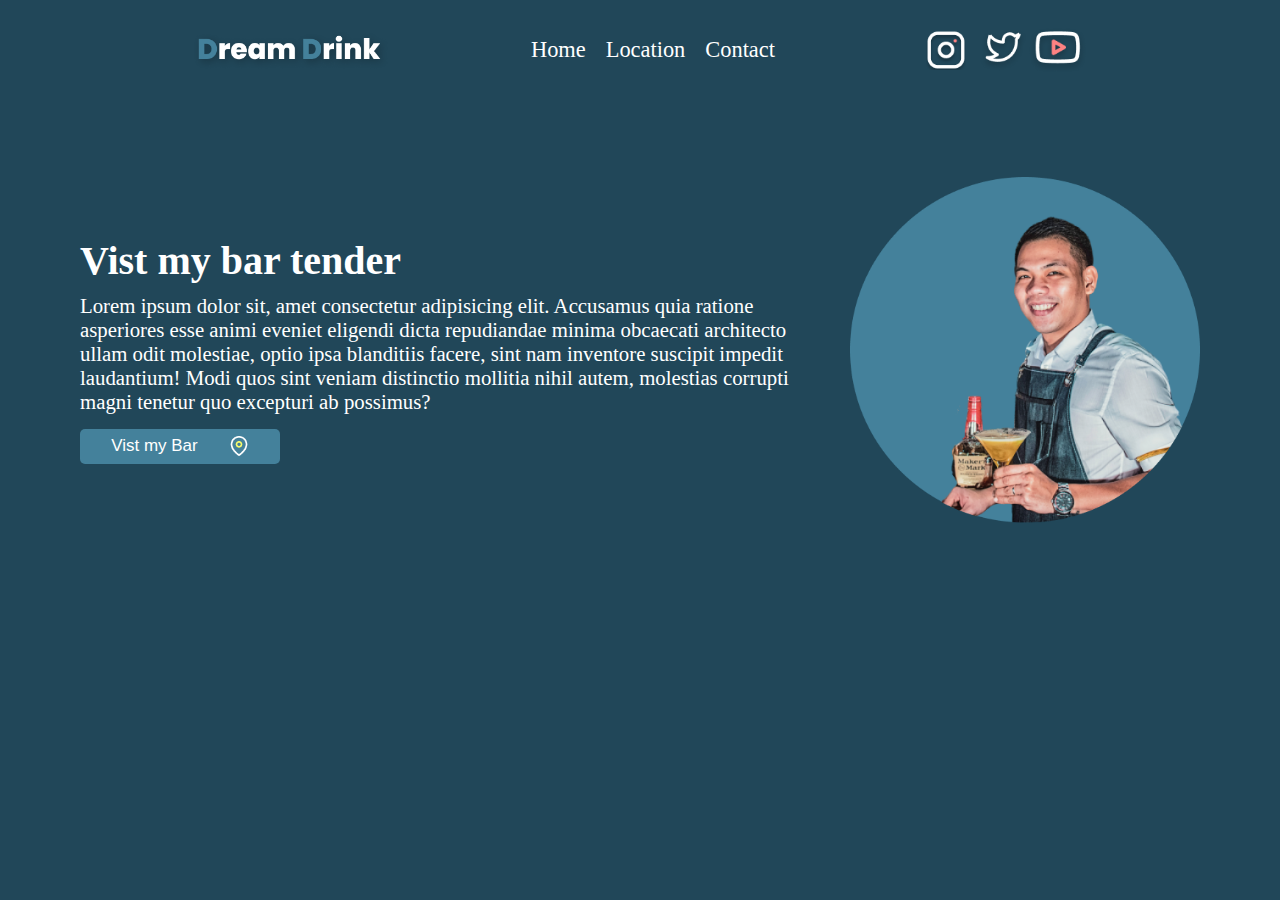
<file: index.html>
<!DOCTYPE html>
<html lang="en">
  <head>
    <meta charset="UTF-8" />
    <meta http-equiv="X-UA-Compatible" content="IE=edge" />

    <!-- VIEW PORT TO SIZE OF ESCREEN -->

    <meta name="viewport" content="width=device-width, initial-scale=1.0" />

    <!-- Google fonts  link-->

    <link rel="preconnect" href="https://fonts.gstatic.com" />
    <link
      href="https://fonts.googleapis.com/css2?family=Poppins:wght@300;400;500;700&display=swap"
      rel="stylesheet"
    />

    <!-- Css style sheet-->

    <link rel="stylesheet" href="/css/style.css" />

    <title>Bob The bar Man</title>
  </head>
  <body>
    <header>
      <nav>
        <img class="logo" src="/images/Dream Drinklogo-bob.png" alt="" />

        <ul>
          <li> <a href="#">Home</a></li>
          <li> <a href="#">Location</a></li>
          <li> <a href="#">Contact</a></li>
        </ul>

        <div class="social">
          <img class="insta" src="/images/Group 1.png" alt="instagram" />
          <img class="twitt" src="/images/twitter.png" alt="twitter" />
          <img class="youtub" src="/images/youtube.png" alt="youtube" />
        </div>
        <img class="navigation" src="/images/nav.png" alt="" />
      </nav>
    </header>
    <main class="mainSection">
      <section class="text">
        <h1>Vist my bar tender</h1>
        <p>
          Lorem ipsum dolor sit, amet consectetur adipisicing elit. Accusamus
          quia ratione asperiores esse animi eveniet eligendi dicta repudiandae
          minima obcaecati architecto ullam odit molestiae, optio ipsa
          blanditiis facere, sint nam inventore suscipit impedit laudantium!
          Modi quos sint veniam distinctio mollitia nihil autem, molestias
          corrupti magni tenetur quo excepturi ab possimus?
        </p>
        <button>
          Vist my Bar
          <img class="map" src="/images/map-pin.png" alt="" />
        </button>
      </section>
      <img class="bob" src="/images/Group 2.png" alt="" />
    </main>
  </body>
</html>
</file>
<file: css/style.css>
* {
  box-sizing: border-box;
  padding: 0;
  margin: 0;
}

/*code for the nav bar*/
header {
  display: flex;
  align-items: center;
  justify-content: center;
  width: 100vw;
  min-height: 100px;
}
nav {
  width: 80%;
  display: flex;
  align-items: center;
  justify-content: space-around;
  margin: 12px;
}

.logo {
  width: 200px;
}

/*code for the nav buttons*/
ul {
  min-width: 100px;
  /*to make them horizontaly aling*/
  display: flex;
}

li {
  list-style-type: none;
  /*just to make the cursor a pointer style*/
  cursor: pointer;

  /*font styling*/
  font-size: 1.4em;
  font-weight: 500;

  /*to give a spacing on the fonts*/
  padding: 10px;
}
a{
  text-decoration: none;
  color: white;
}
/*make the nav buttons disapear*/
@media screen and (max-width: 800px) {
  ul {
    display: none; /* The width is 100%, when the viewport is 800px or smaller */
  }
}

/*code for the social medias*/
.social {
  min-width: (100px);
  display: flex;
  align-items: center;
}
.insta {
  margin: 12px;
  width: 40px;
}
.twitt {
  width: 50px;
}
.youtub {
  width: 60px;
}
/*social media break point*/
@media screen and (max-width: 800px) {
  .social {
    display: none; /* The width is 100%, when the viewport is 800px or smaller */
  }
}

/*nav buttons to phones and tablets*/
.navigation {
  width: 50px;
}

@media screen and (min-width: 801px) {
  .navigation {
    display: none;
    /* only apear in 800px or less */
  }
}

/*code to the main section*/

body {
  background-color: #214759;
  color: white;
  /*adding display flex to use the  aling-items atribute*/
  display: flex;

  /*to make the section part aling center on the screen*/
  align-items: center;
  flex-direction: column;
}
main {
  width: 70rem;
  height: 500px;

  /*using flex box to make the items to look right*/
  display: flex;
  align-items: center;
  justify-content: center;
}
@media screen and (max-width: 900px) {
  .logo{
    margin-right: 12px;
  }
  .mainSection {
    height: 70vh;
    display: flex;
    align-items: center;
    flex-direction: column;
  }
  .text {
    display: flex;
    flex-direction: column;
    justify-content: center;
    align-items: center;
  }
  p {
    width: 400px;
    text-align: center;
  }
  h1 {
    text-align: center;
  }
  .bob {
    padding: 20px;
  }
  .navigation{
    width: 35px;
    cursor: pointer;
  }
}

/* chaging the size of the bob img*/
.bob {
  width: 350px;
}

/*make the section text to look good*/
h1 {
  font-size: 2.5rem;
  padding-bottom: 10px;
}
p {
  font-weight: initial;
  margin-right: 20px;
  font-size: 1.3em;
  padding-bottom: 15px;
}
/*media querie for the iphone*/
@media screen and (max-width: 375px) {
  h1 {
    font-size: 2em;
  }
  p {
    width: 300px;
    text-align: center;
  }
}

/*styling the button*/
button {
  /*size*/
  width: 200px;
  height: 35px;

  font-weight: 500;
  font-size: 17px;

  /*doing the borders*/
  border-radius: 5px;
  border: none;

  /*color background and color of the text*/
  color: white;
  background-color: #44819b;

  /*make everything aling center*/
  display: flex;
  align-items: center;
  justify-content: center;
  justify-content: space-evenly;
}

/*code fot the map tag*/
.map {
  width: 20px;
}
</file>
